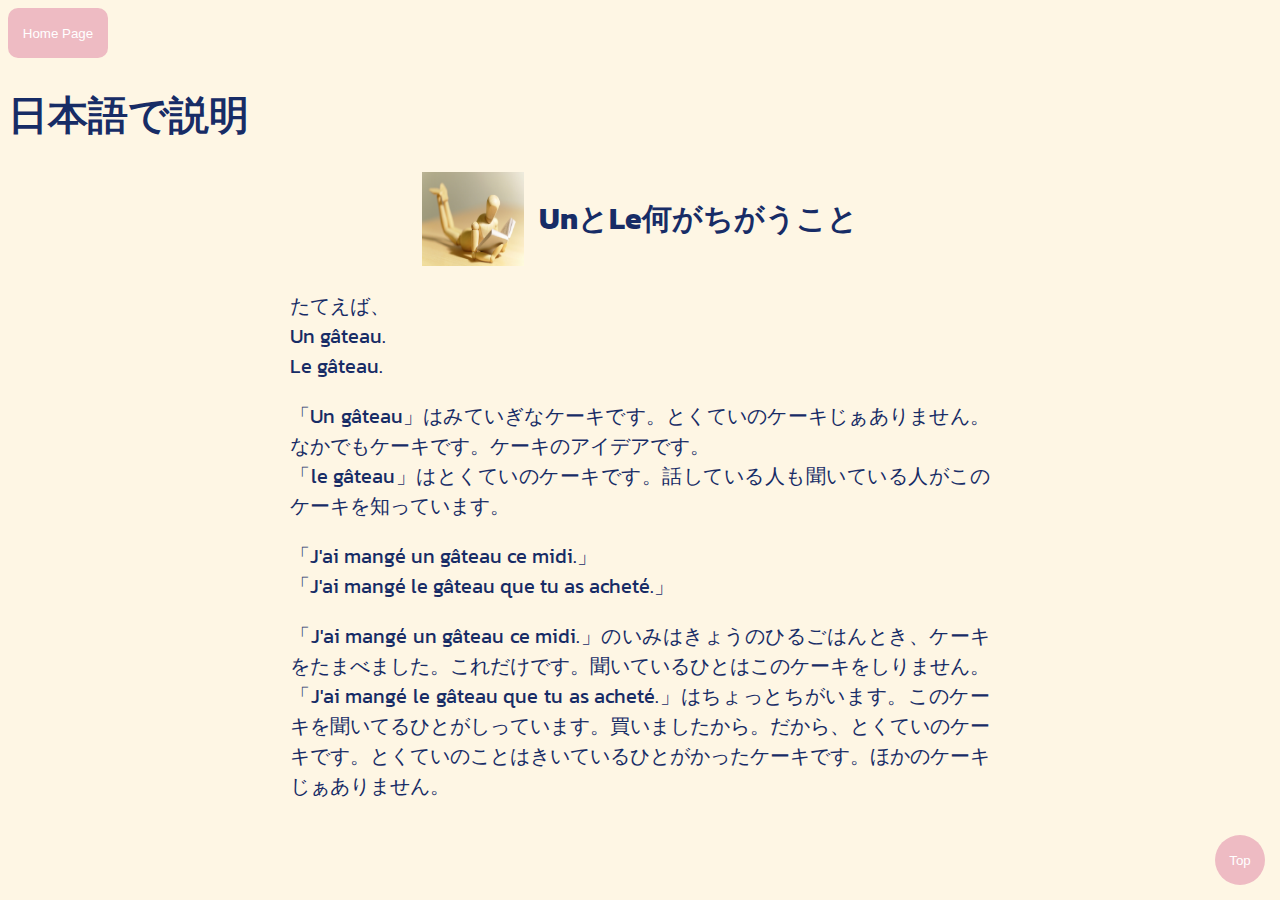
<file: ArticlesInJapanese.html>
<!Doctype html>
<html>

<head>

<meta charset="utf-8">
		<lang="ja">
		<meta name="viewport" content="width=device-width, initial-scale=1">
		<meta http-equiv="X-UA-Compatible" content="ie=edge">
		<title>日本語で説明</title>
		<link rel="stylesheet" href="stylearticles.css">


</head>


	<body>
	
	
	<header id="TopPage">
	
	<a href="index.html"><button class="HomePageButton">Home Page</button></a>
	<h1>日本語で説明</h1>
	</header>	


<div class="FullTitle">
	<img src="LearnIcon.jpg">
	<h2>UnとLe何がちがうこと</h2>
	</div>
	
<div class="article">

<p>たてえば、<br />
Un gâteau. <br />
Le gâteau.</p>

<p>「Un gâteau」はみていぎなケーキです。とくていのケーキじぁありません。なかでもケーキです。ケーキのアイデアです。<br />
「le gâteau」はとくていのケーキです。話している人も聞いている人がこのケーキを知っています。</p>

<p>「J'ai mangé un gâteau ce midi.」 <br />
「J'ai mangé le gâteau que tu as acheté.」</p>

<p>「J'ai mangé un gâteau ce midi.」のいみはきょうのひるごはんとき、ケーキをたまべました。これだけです。聞いているひとはこのケーキをしりません。<br />
「J'ai mangé le gâteau que tu as acheté.」はちょっとちがいます。このケーキを聞いてるひとがしっています。買いましたから。だから、とくていのケーキです。とくていのことはきいているひとがかったケーキです。ほかのケーキじぁありません。</p>


</div>
<a href="#TopPage"><button class="TopButton">Top</button></a>


	</body>






</html>
</file>
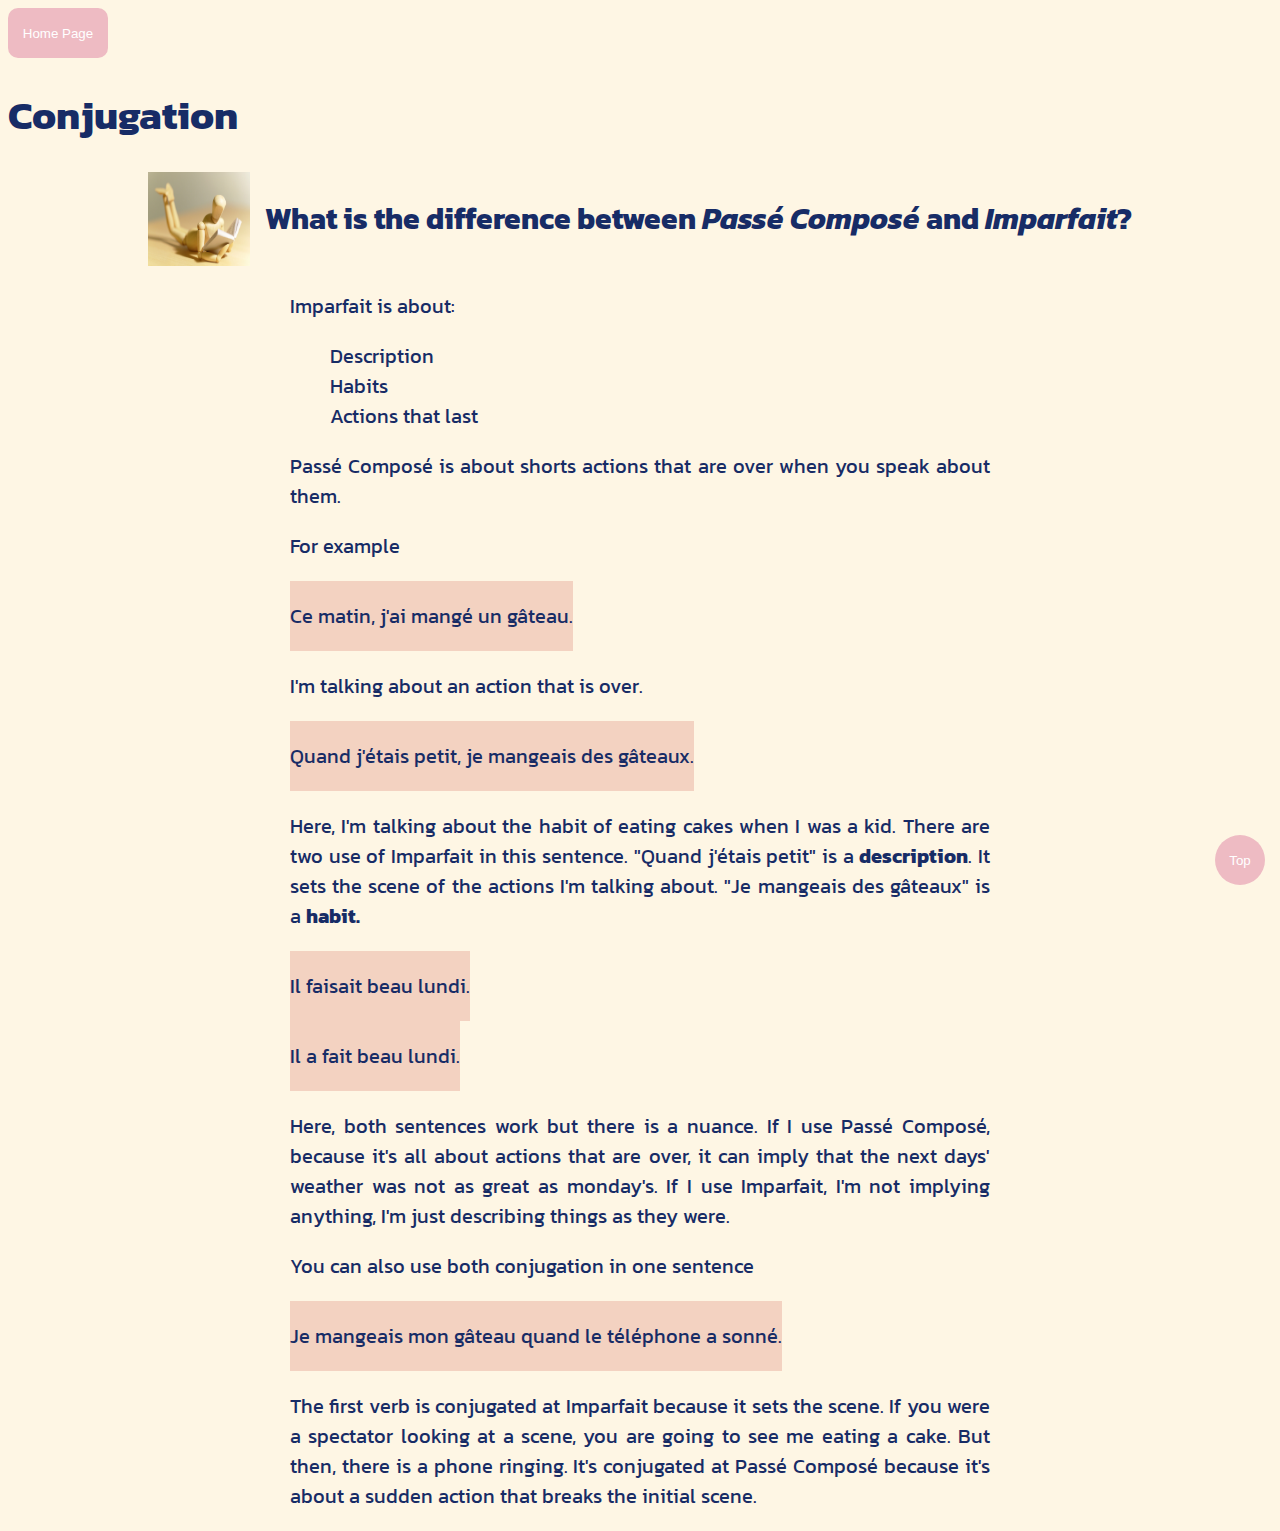
<file: Conjugation.html>
<!Doctype html>

<html>

<head>

<meta charset="utf-8">
		<lang="en">
		<meta name="viewport" content="width=device-width, initial-scale=1">
		<meta http-equiv="X-UA-Compatible" content="ie=edge">
		<title>Conjugation</title>
		<link rel="stylesheet" href="stylearticles.css">


</head>



<body>


<header id="TopPage">
	
	<a href="index.html"><button class="HomePageButton">Home Page</button></a>
	<h1>Conjugation</h1>
	</header>	

	<div class="FullTitle">
	<img src="LearnIcon.jpg"><h2>What is the difference between <em>Passé Composé</em> and <em>Imparfait</em>?</h2>
	</div>
	
	<div class="article">
	<p>Imparfait is about:
	<ul>
		<li>Description</li>
		<li>Habits</li>
		</li>Actions that last</li>
	</ul>
	
	<p>Passé Composé is about shorts actions that are over when you speak about them.</p>
	
	<p>For example</p>
	
	<div class="Trad">
		<div class="SentenceFR">
		<p>Ce matin, j'ai mangé un gâteau.</p></div>
		<div class="SentenceEN">
		<p>This morning, I ate a cake.</p>
		</div>
		</div>
	
	<p>I'm talking about an action that is over.</p>
	
	<div class="Trad">
		<div class="SentenceFR">
		<p>Quand j'étais petit, je mangeais des gâteaux.</p></div>
		<div class="SentenceEN">
		<p>When I was a kid, I used to eat cakes.</p>
		</div>
		</div>
		
	<p>Here, I'm talking about the habit of eating cakes when I was a kid. There are two use of Imparfait in this sentence. 
	"Quand j'étais petit" is a <strong>description</strong>. 
	It sets the scene of the actions I'm talking about. "Je mangeais des gâteaux" is a <strong>habit.</strong></p>
	
	<div class="Trad">
		<div class="SentenceFR">
		<p>Il faisait beau lundi.</p></div>
		<div class="SentenceEN">
		<p>The weather was great on monday.</p>
		</div>
		</div>
	
	<div class="Trad">
		<div class="SentenceFR">
		<p>Il a fait beau lundi.</p></div>
		<div class="SentenceEN">
		<p>The weather had been great on monday.</p>
		</div>
		</div>
		
	<p>Here, both sentences work but there is a nuance. If I use Passé Composé, because it's all about actions that are over, it can imply that the next days' weather
	was not as great as monday's. If I use Imparfait, I'm not implying anything, I'm just describing things as they were.</p>
	
	<p>You can also use both conjugation in one sentence</p>
	
	<div class="Trad">
		<div class="SentenceFR">
		<p>Je mangeais mon gâteau quand le téléphone a sonné.</p></div>
		<div class="SentenceEN">
		<p>I was eating my cake when the phone rang.</p>
		</div>
		</div>
		
	<p>The first verb is conjugated at Imparfait because it sets the scene. If you were a spectator looking at a scene, you are going to see me eating a cake. But then,
	there is a phone ringing. It's conjugated at Passé Composé because it's about a sudden action that breaks the initial scene.</p>
	</div>
	

<a href="#TopPage"><button class="TopButton">Top</button></a>


</body>

</html>
</file>
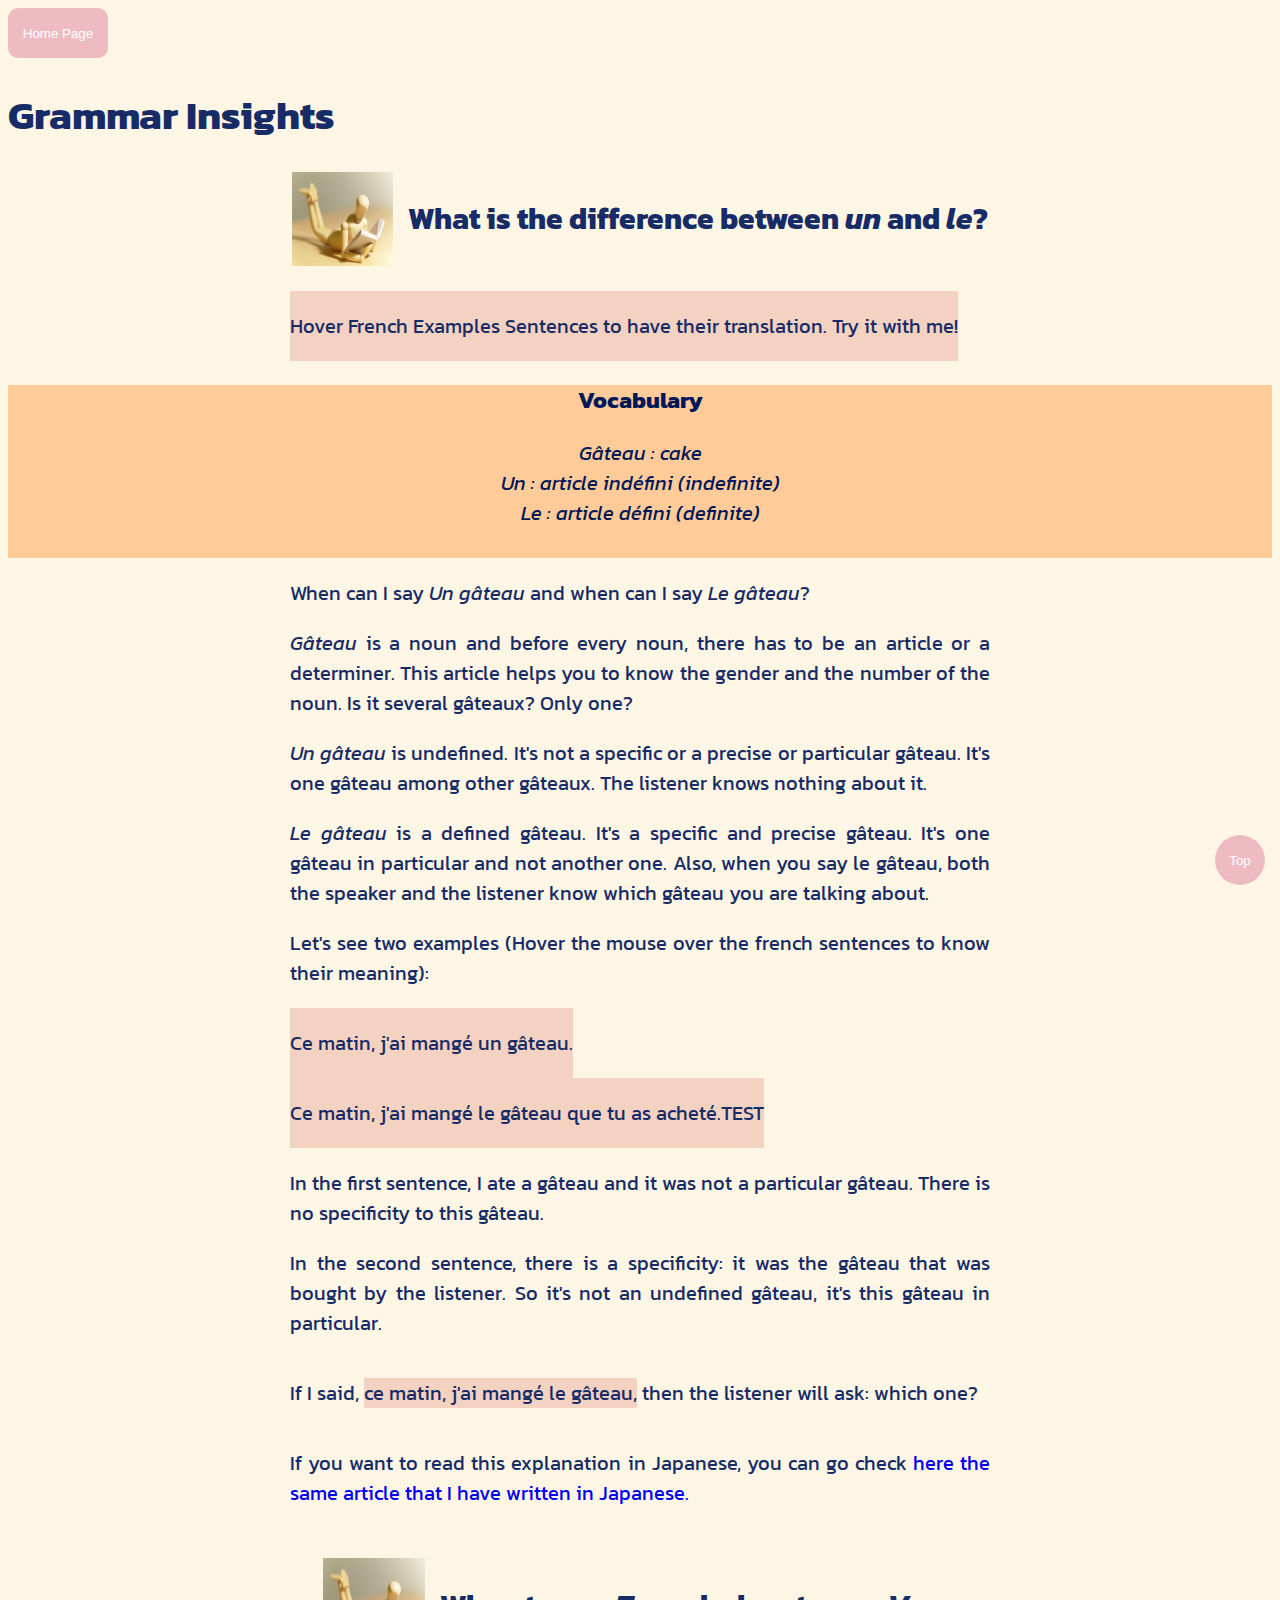
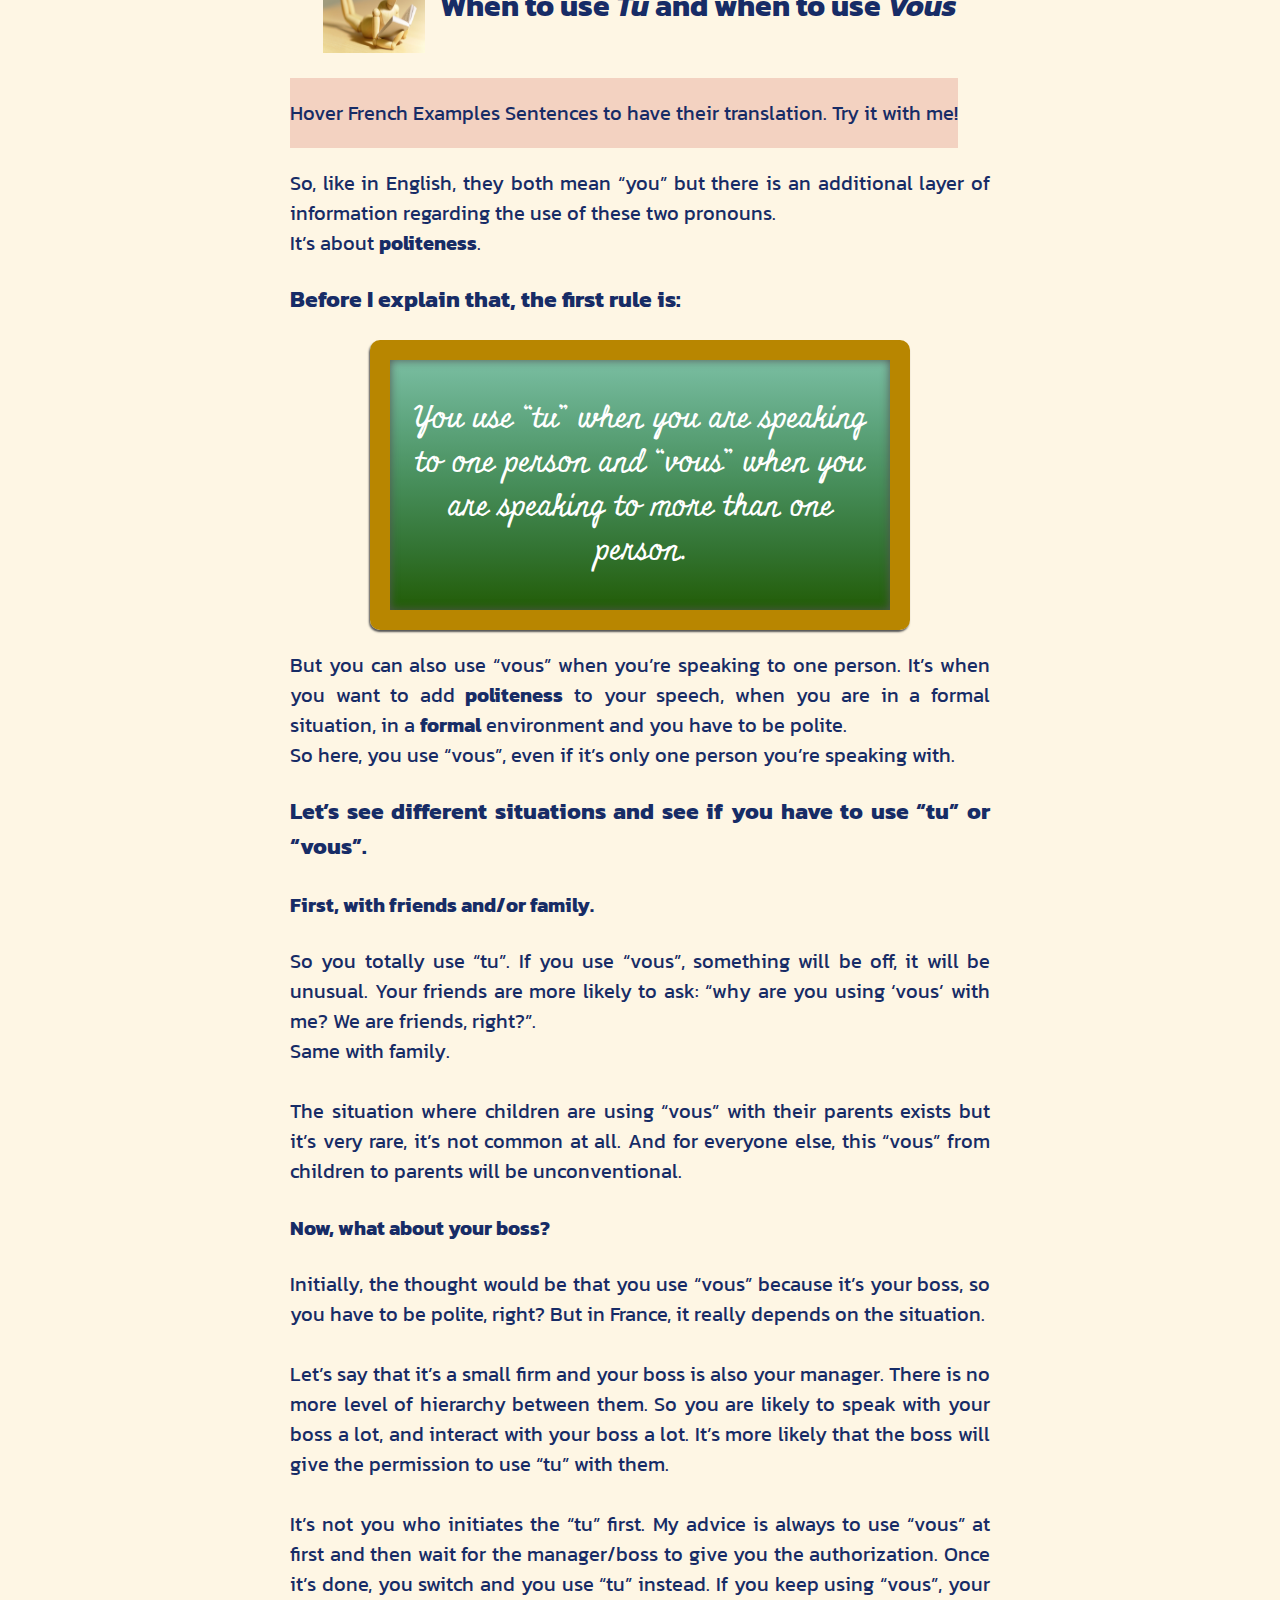
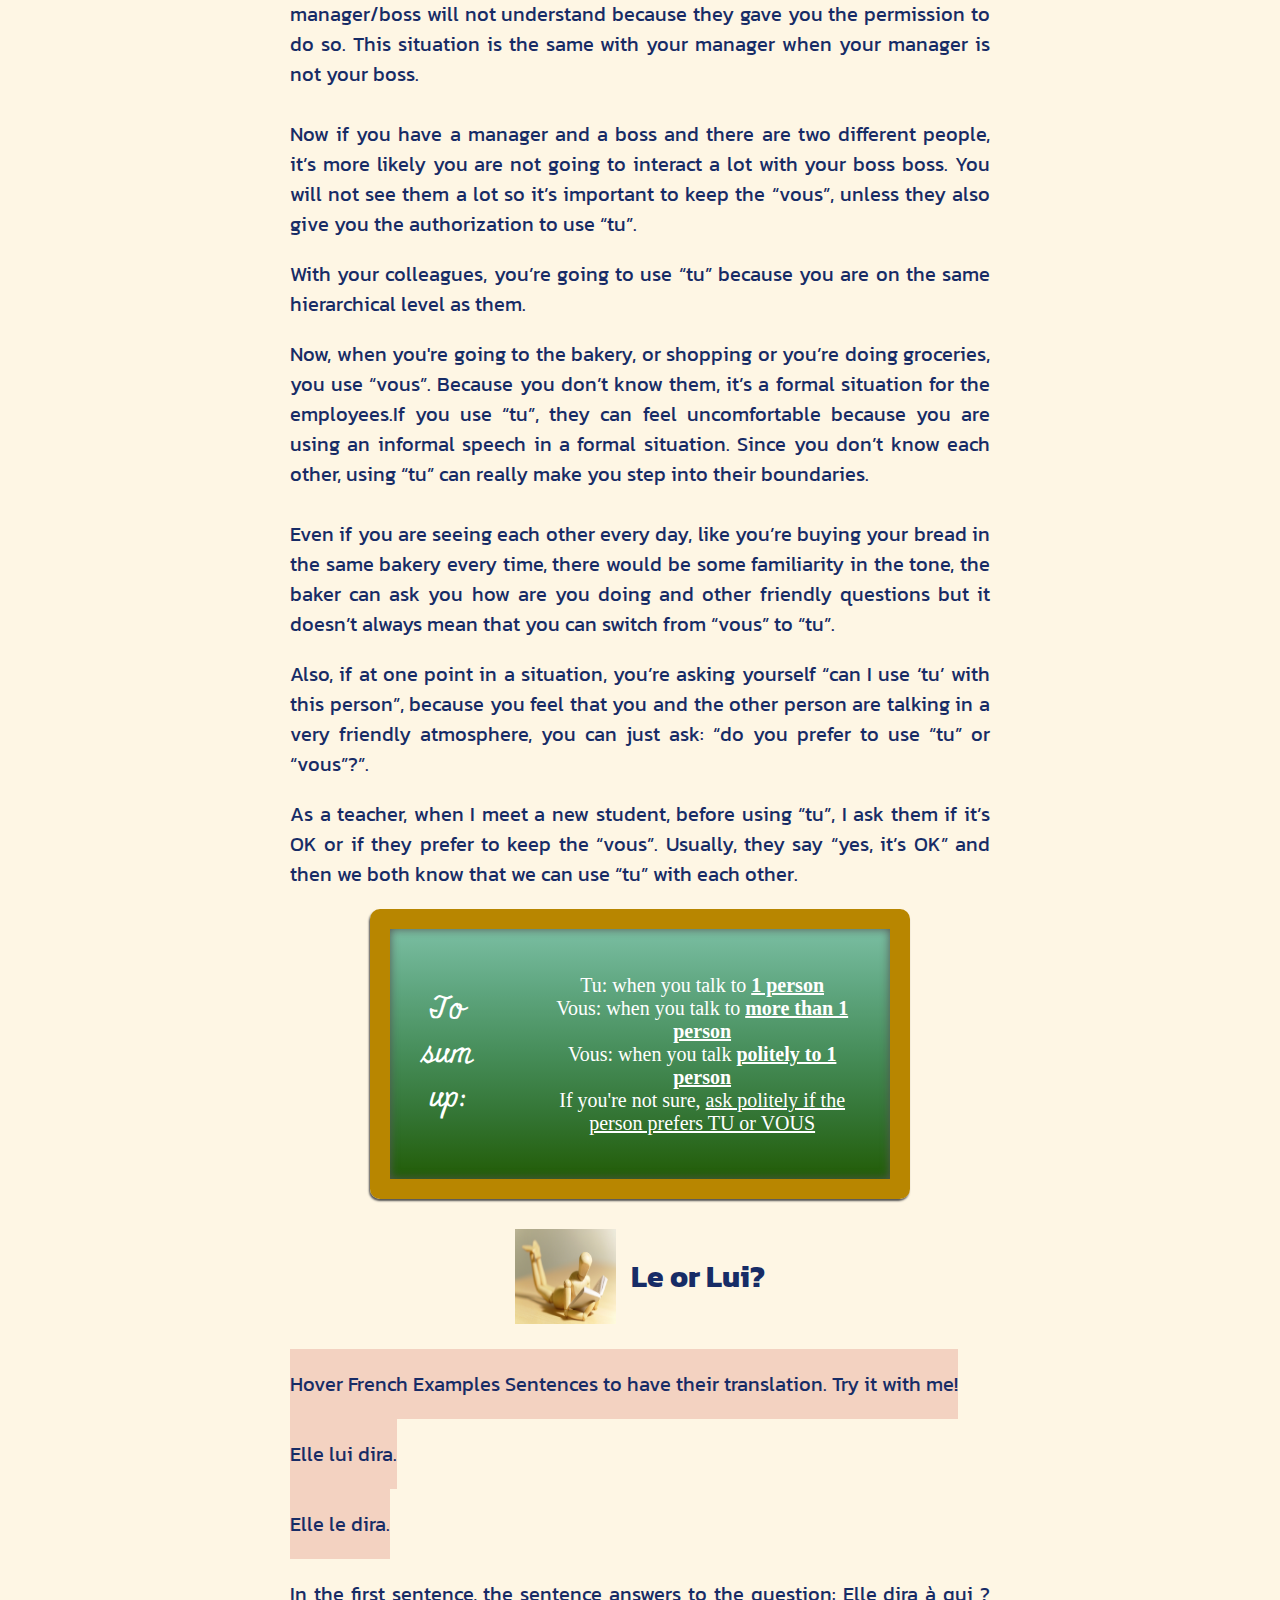
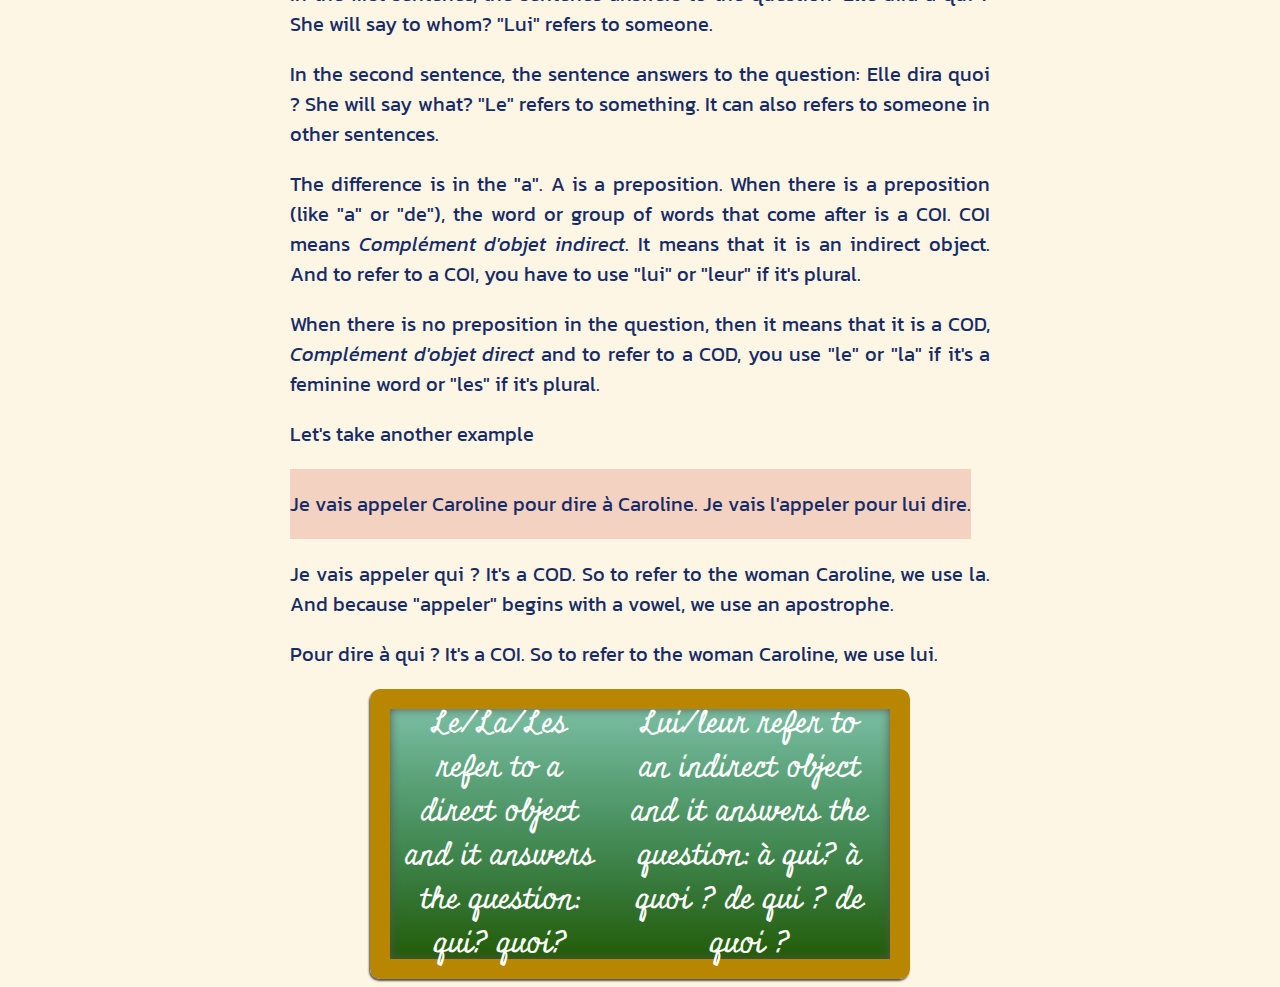
<file: GrammarInsights.html>
<!Doctype html>
<html>

	<head>
		<meta charset="utf-8">
		<lang="en">
		<meta name="viewport" content="width=device-width, initial-scale=1">
		<meta http-equiv="X-UA-Compatible" content="ie=edge">
		<title>Grammar Insights</title>
		<link rel="stylesheet" href="stylearticles.css">

		
	</head>

<body>


	<header id="TopPage">
	
	<a href="index.html"><button class="HomePageButton">Home Page</button></a>
	<h1>Grammar Insights</h1>
	</header>	
	
	
	<!--First article-->
	
	<div class="FullTitle">
	<img src="LearnIcon.jpg"><h2>What is the difference between <em>un</em> and <em>le</em>?</h2>
	</div>
	
	<div class="article">	
	<div class="Trad">
		<div class="SentenceFR">
		<p>Hover French Examples Sentences to have their translation. Try it with me!</p></div>
		<div class="SentenceEN">
		<p>Yes, juste like this. It will show the meaning in English.</p>
		</div>
		</div>
	</div>
	
	
	<div class="vocabcss">
		<h3>Vocabulary</h3>
		<dfn>Gâteau : cake</dfn><br>
		<dfn>Un : article indéfini (indefinite)</dfn><br>
		<dfn>Le : article défini (definite) </dfn>
	
	</div>
		
	<div class="article">	
		<p>When can I say <em>Un gâteau</em> and when can I say <em>Le gâteau</em>?</p>
		<p><em>Gâteau</em> is a noun and before every noun, there has to be an article or a determiner. This article helps you to know the gender and the number of the noun. Is it several gâteaux? Only one? </p>
		<p><em>Un gâteau</em> is undefined. It's not a specific or a precise or particular gâteau. It's one gâteau among other gâteaux. The listener knows nothing about it.
		</p>
		<p><em>Le gâteau</em> is a defined gâteau. It's a specific and precise gâteau. It's one gâteau in particular and not another one. Also, when you say le gâteau, both the speaker and the listener know which gâteau you are talking about.
		</p>

	<p>Let's see two examples (Hover the mouse over the french sentences to know their meaning): <br />
	
	<div class="Trad">
		<div class="SentenceFR">
		<p>Ce matin, j'ai mangé un gâteau.</p></div>
		<div class="SentenceEN">
		<p>This morning, I ate a cake.</p>
		</div>
		</div>
		
	<div class="Trad">
		<div class="SentenceFR">
		<p>Ce matin, j'ai mangé le gâteau que tu as acheté.TEST</p>
		</div>
		
		<div class="SentenceEN">
		<p>This morning, I ate the cake you bought.</p>
		</div>
		
		</div>
	</p>

	<p>In the first sentence, I ate a gâteau and it was not a particular gâteau. There is no specificity to this gâteau.</p>

	<p>In the second sentence, there is a specificity: it was the gâteau that was bought by the listener. So it's not an undefined gâteau, it's this gâteau in particular.</p>

	<div class="EnandFR">If I said, <p class="SentenceFR">ce matin, j'ai mangé le gâteau,</p> then the listener will ask: which one?</div>

	<p>If you want to read this explanation in Japanese, you can go check <a href="EnJaponais/DifferenceBetweenUnLeJP.html" target="_blank">here the same article that I have written in Japanese.</a></p>

</div>

<br>
	<!--End of the First article-->
	
	<!--Second Article-->

<div class="FullTitle">
	<img src="LearnIcon.jpg">
<h2>When to use <em>Tu</em> and when to use <em>Vous</em></h2>
</div>

<div class="article">
	
		<div class="Trad">
		<div class="SentenceFR">
		<p>Hover French Examples Sentences to have their translation. Try it with me!</p></div>
		<div class="SentenceEN">
		<p>Yes, juste like this. It will show the meaning in English.</p>
		</div>
		</div>
<p>So, like in English, they both mean “you” but there is an additional layer of information regarding the use of these two pronouns.
<br>It’s about <strong>politeness</strong>.<br></p>
<h3>Before I explain that, the first rule is:</h3>
</div>





<div class="containerrule">
<div class="rule">
<p>You use “tu” when you are speaking to one person and “vous” when you are speaking to more than one person.</p>
</div>
</div>

<div class="article">
<p>But you can also use “vous” when you’re speaking to one person. It’s when you want to add <strong>politeness</strong> to your speech, when you are in a formal situation, in a <strong>formal</strong> environment and you have to be polite. <br>
So here, you use “vous”, even if it’s only one person you’re speaking with.</p>

<h3>Let’s see different situations and see if you have to use “tu” or “vous”.</h3>

<h4>First, with friends and/or family.</h4>
<p>So you totally use “tu”. If you use “vous”, something will be off, it will be unusual. Your friends are more likely to ask: “why are you using ‘vous’ with me? We are friends, right?”.<br>
Same with family.<br> 
<br>The situation where children are using “vous” with their parents exists but it’s very rare, it’s not common at all. And for everyone else, this “vous” from children to parents will be unconventional.
</p>

<h4>Now, what about your boss?</h4>

<p>Initially, the thought would be that you use “vous” because it’s your boss, so you have to be polite, right? But in France, it really depends on the situation.<br>
<br>Let’s say that it’s a small firm and your boss is also your manager. There is no more level of hierarchy between them. So you are likely to speak with your boss a lot, and interact with your boss a lot. It’s more likely that the boss will give the permission to use “tu” with them.<br>

<br>It’s not you who initiates the “tu” first. My advice is always to use “vous” at first and then wait for the manager/boss to give you the authorization. Once it’s done, you switch and you use “tu” instead. If you keep using “vous”, your manager/boss will not understand because they gave you the permission to do so.
This situation is the same with your manager when your manager is not your boss.<br>

<br>Now if you have a manager and a boss and there are two different people, it’s more likely you are not going to interact a lot with your boss boss. You will not see them a lot so it’s important to keep the “vous”, unless they also give you the authorization to use “tu”.
<p>With your colleagues, you’re going to use “tu” because you are on the same hierarchical level as them.</p>

Now, when you're going to the bakery, or shopping or you’re doing groceries, you use “vous”. Because you don’t know them, it’s a formal situation for the employees.If you use “tu”, they can feel uncomfortable because you are using an informal speech in a formal situation. Since you don’t know each other, using “tu” can really make you step into their boundaries.<br>
<br>Even if you are seeing each other every day, like you’re buying your bread in the same bakery every time, there would be some familiarity in the tone, the baker can ask you how are you doing and other friendly questions but it doesn’t always mean that you can switch from “vous” to “tu”.

<p>Also, if at one point in a situation, you’re asking yourself “can I use ‘tu’ with this person”, because you feel that you and the other person are talking in a very friendly atmosphere, you can just ask: “do you prefer to use “tu” or “vous”?”.</p>
As a teacher, when I meet a new student, before using “tu”, I ask them if it’s OK or if they prefer to keep the “vous”. Usually, they say “yes, it’s OK” and then we both know that we can use “tu” with each other.
</p>

</div>
<div class="containerrule">
<div class="rule">
<p>To sum up:
<ul>
	<li>Tu: when you talk to <u><strong>1 person</strong></u></li>
	<li>Vous: when you talk to <u><strong>more than 1 person</strong></u></li>
	<li>Vous: when you talk <u><strong>politely to 1 person</strong></u></li>
	<li>If you're not sure, <u>ask politely if the person prefers TU or VOUS</u></li>
	</ul>
	</p>


</div>
</div>

<br>

	<!--End of the Second article-->
	


<!-- Third article -->
	
		<div class="FullTitle">
		<img src="LearnIcon.jpg">
		<h2>Le or Lui?</h2>
		</div>
		
		<div class="article">
			
				<div class="Trad">
		<div class="SentenceFR">
		<p>Hover French Examples Sentences to have their translation. Try it with me!</p></div>
		<div class="SentenceEN">
		<p>Yes, juste like this. It will show the meaning in English.</p>
		</div>
		</div>
			
		<div class="Trad">
		<div class="SentenceFR">
		<p>Elle lui dira.</p></div>
		<div class="SentenceEN">
		<p>She will say to him/her.</p>
		</div>
		</div>
		
		<div class="Trad">
		<div class="SentenceFR">
		<p>Elle le dira.</p></div>
		<div class="SentenceEN">
		<p>She will say it.</p>
		</div>
		</div>
		
		
		
		<p>In the first sentence, the sentence answers to the question: Elle dira à qui ? She will say to whom? "Lui" refers to someone.</p>
		<p>In the second sentence, the sentence answers to the question: Elle dira quoi ? She will say what? "Le" refers to something. It can also refers to someone in other
		sentences.</p>
		<p>The difference is in the "a". A is a preposition. When there is a preposition (like "a" or "de"), the word or group of words that come after is a COI. 
		COI means <em>Complément d'objet indirect</em>. It means that it is an indirect object. And to refer to a COI, you have to use "lui" or "leur" if it's plural.</p>
		<p>When there is no preposition in the question, then it means that it is a COD, <em>Complément d'objet direct</em> and to refer to a COD, you use "le" or "la"
		if it's a feminine word or "les" if it's plural.</p>
		
		<p>Let's take another example</p>
	
		
	
		<div class="Trad">
		<div class="SentenceFR">
		<p>Je vais appeler Caroline pour dire à Caroline. Je vais l'appeler pour lui dire.</p></div>
		<div class="SentenceEN">
		<p>I will call Caroline to say to Caroline. I will call her to tell her.</p>
		</div>
		</div>
		
		</div>

		<div class="article">
		<p>Je vais appeler qui ? It's a COD. So to refer to the woman Caroline, we use la. And because "appeler" begins with a vowel, we use an apostrophe.</p>
		<p>Pour dire à qui ? It's a COI. So to refer to the woman Caroline, we use lui.</p>
		
		
		</div>
		
		<div class="containerrule">
		<div class="rule">
		<p>Le/La/Les refer to a direct object and it answers the question: qui? quoi?</p>
		<p>Lui/leur refer to an indirect object and it answers the question: à qui? à quoi ? de qui ? de quoi ?</p>
		</div>
		</div>
			
			
	<!-- End of Third article-->

<a href="#TopPage"><button class="TopButton">Top</button></a>

</body>







</html>
</file>
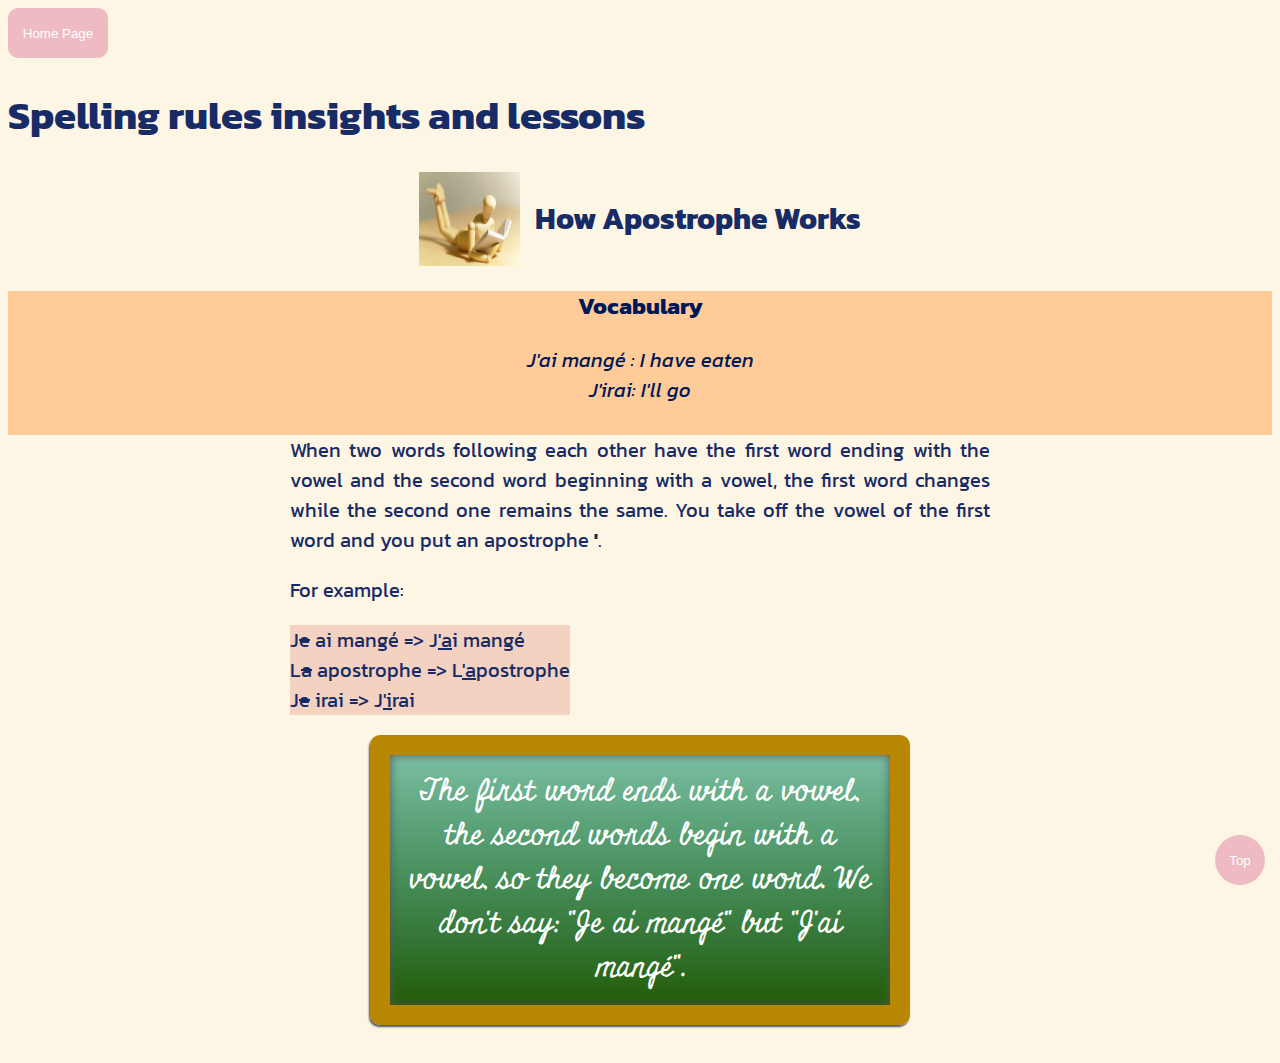
<file: Spelling.html>
<!Doctype html>
<html>

	<head>
		<meta charset="utf-8">
		<lang="en">
		<meta name="viewport" content="width=device-width, initial-scale=1">
		<meta http-equiv="X-UA-Compatible" content="ie=edge">
		<title>Spelling rules insights and lessons</title>
		<link rel="stylesheet" href="stylearticles.css">

		
	</head>

<body>


<header id="TopPage">
	
	<a href="index.html"><button class="HomePageButton">Home Page</button></a>
	<h1>Spelling rules insights and lessons</h1>
	</header>	



	<div class="FullTitle">
	<img src="LearnIcon.jpg">
	<h2>How Apostrophe Works</h2>
	</div>
	
		<div class="vocabcss">
		<h3>Vocabulary</h3>
		<dfn>J'ai mangé : I have eaten</dfn><br>
		<dfn>J'irai: I'll go</dfn><br>
			
	</div>
	
	<div class="article">
	
		When two words following each other have the first word ending with the vowel and the second word beginning with a vowel, the first word changes while the second one remains the same. You take off the vowel of the first word and you put an apostrophe <strong>'</strong>.<br />

		<p>For example:<br />
		<div class="SentenceFR">
		J<del>e</del> ai mangé => J<ins>'a</ins>i mangé<br />
		L<del>a</del> apostrophe => L<ins>'a</ins>postrophe<br />
		J<del>e</del> irai => J<ins>'i</ins>rai</div>
		
		</p>
		
		
<div class="containerrule">
<div class="rule">
<p>The first word ends with a vowel, the second words begin with a vowel, so they become one word. We don't say: "Je ai mangé" but "J'ai mangé".</p>
</div>
</div>
		
		
		</div>

	<!--End of the Third article-->
	
	<br>

<a href="#TopPage"><button class="TopButton">Top</button></a>

</body>

</html>
</file>
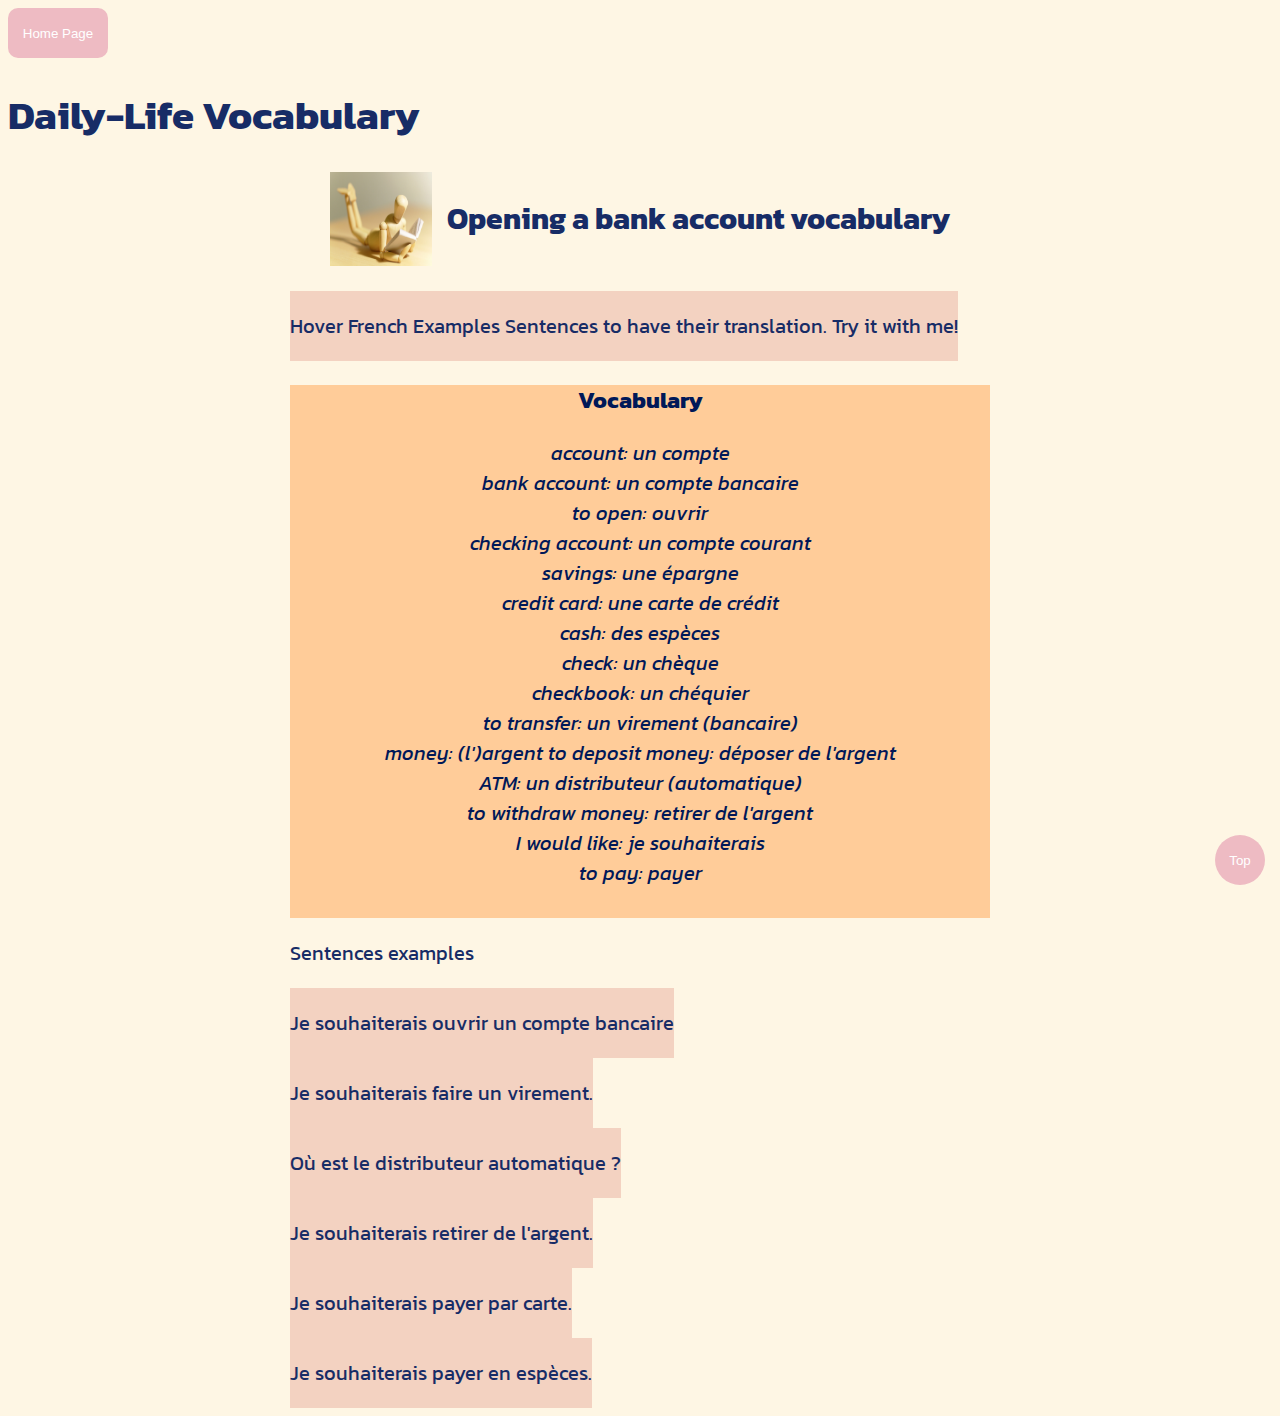
<file: Vocabulary.html>
<!Doctype html>

<html>

<head>

<meta charset="utf-8">
		<lang="en">
		<meta name="viewport" content="width=device-width, initial-scale=1">
		<meta http-equiv="X-UA-Compatible" content="ie=edge">
		<title>Daily-Life Vocabulary</title>
		<link rel="stylesheet" href="stylearticles.css">


</head>



<body>


<header id="TopPage">
	
	<a href="index.html"><button class="HomePageButton">Home Page</button></a>
	<h1>Daily-Life Vocabulary</h1>
	</header>	

	<div class="FullTitle">
	<img src="LearnIcon.jpg"><h2>Opening a bank account vocabulary</h2>
	</div>
	
	<div class="article">	
	
		<div class="Trad">
		<div class="SentenceFR">
		<p>Hover French Examples Sentences to have their translation. Try it with me!</p></div>
		<div class="SentenceEN">
		<p>Yes, juste like this. It will show the meaning in English.</p>
		</div>
		</div>
	
	
	
	<div class="vocabcss">
		<h3>Vocabulary</h3>
		<dfn>account: un compte</dfn><br>
		<dfn>bank account: un compte bancaire</dfn><br>
		<dfn>to open: ouvrir</dfn><br>
		<dfn>checking account: un compte courant</dfn><br>
		<dfn>savings: une épargne</dfn><br>
		<dfn>credit card: une carte de crédit</dfn><br>
		<dfn>cash: des espèces</dfn><br>
		<dfn>check: un chèque</dfn><br>
		<dfn>checkbook: un chéquier</dfn><br>
		<dfn>to transfer: un virement (bancaire)</dfn><br>
		<dfn>money: (l')argent</dfn>
		<dfn>to deposit money: déposer de l'argent</dfn><br>
		<dfn>ATM: un distributeur (automatique)</dfn><br>
		<dfn>to withdraw money: retirer de l'argent</dfn><br>
		<dfn>I would like: je souhaiterais</dfn><br>
		<dfn>to pay: payer</dfn>
		
	
	</div>
	
	
		
		<p>Sentences examples</p>
		
		<div class="Trad">
		<div class="SentenceFR">
		<p>Je souhaiterais ouvrir un compte bancaire</p></div>
		<div class="SentenceEN">
		<p>I would like to open a bank account.</p>
		</div>
		</div>
		
		
		
		
		
		<div class="Trad">
		<div class="SentenceFR">
		<p>Je souhaiterais faire un virement.</p></div>
		<div class="SentenceEN">
		<p>I would like to transfer money.</p>
		</div>
		</div>
		
		
		
		
		<div class="Trad">
		<div class="SentenceFR">
		<p>Où est le distributeur automatique ?</p></div>
		<div class="SentenceEN">
		<p>Where is the ATM?</p>
		</div>
		</div>
		
		
		
		
		
		<div class="Trad">
		<div class="SentenceFR">
		<p>Je souhaiterais retirer de l'argent.</p></div>
		<div class="SentenceEN">
		<p>I would like to withdraw money.</p>
		</div>
		</div>
		
		
		
		
		<div class="Trad">
		<div class="SentenceFR">
		<p>Je souhaiterais payer par carte.</p></div>
		<div class="SentenceEN">
		<p>I would like to pay by credit card.</p>
		</div>
		</div>

			
		<div class="Trad">
		<div class="SentenceFR">
		<p>Je souhaiterais payer en espèces.</p></div>
		<div class="SentenceEN">
		<p>I would like to pay with cash.</p>
		</div>
		</div>
	
	
	</div>
	

<a href="#TopPage"><button class="TopButton">Top</button></a>


</body>

</html>
</file>
<file: stylearticles.css>
@import url('https://fonts.googleapis.com/css2?family=Kanit:wght@200&display=swap');
@import url('https://fonts.googleapis.com/css2?family=Rock+Salt&display=swap');
@import url('https://fonts.googleapis.com/css2?family=Miniver&display=swap');


/*Articles*/
  
  
img {
	width: 8%;
	padding-right: 15px;
	}
	
	
.FullTitle {
	display: flex;
	flex-wrap: wrap;
	margin-bottom: 25px;
	justify-content: center;
	
}


  
 .vocabcss {
	color: #001858;
	background-color: #ffcc99;
	text-align: center;
	font-size: 20px;
	padding-bottom: 30px;
	 line-height: 150%;
	
}



body {
	color: #172c66;
	font-family: 'Kanit', sans-serif;
	background: #fef6e4;
	font-size: 20px;
	
	
}

	
.SentenceFR{
	display: inline-block;
	background-color: #f3d2c1;

	
}

.SentenceEN{
	display: none;
	
}

.Trad:hover .SentenceEN {
	display: inline-block;
	opacity: 100%;
	transition: opacity 2s;
	color: black;
	font-style: italic;
	font-weight: bold;
	background-color: #fff;
}

.containerrule {
	display: flex;
	justify-content: center;
	text-align: center;
	align-items: center;
	flex-wrap:wrap;
	
	
}


.containerrule .rule {
	background-image: linear-gradient(to bottom, #7abea2, #5ea57e, #468d59, #337433, #225c06);
	width: 500px;
	height: 250px;
	display: flex;
	align-items: center;
	font-family: "Walter Turncoat", cursive;
	box-shadow: -1px 2px 2px 0px #555, inset 0 0 10px 0 #555;
	border-style: solid;
	border-color: #B88600;
	border-radius: 10px; 
	border-width: 20px;
	color: #fff;
	
}

.containerrule .rule p{
	margin: 15px;
	font-family: 'Miniver', cursive;
	font-size: 30px;

}

.article {
	width: 80%;
	max-width: 700px;
	margin: auto;
	text-align: justify;
	text-justify: inter-word;
}

body a{
text-decoration: none;
}

body a:visited{
	text-decoration: none;
}

ul {
    list-style-type: none;
}



.HomePageButton {
	color: #fff;
	background-color: #eebbc3;
	border: none;
	height: 50px;
	cursor: pointer;
	border-radius: 10px;
	width: 100px;

}

.TopButton {
	position: fixed;
	bottom: 0;
	right: 0;
	color: #fff;
	background-color: #eebbc3;
	border: none;
  width: 50px;
  height: 50px;
  border-radius: 50%;
	cursor: pointer;
	margin: 15px;
		
	
}
</file>
